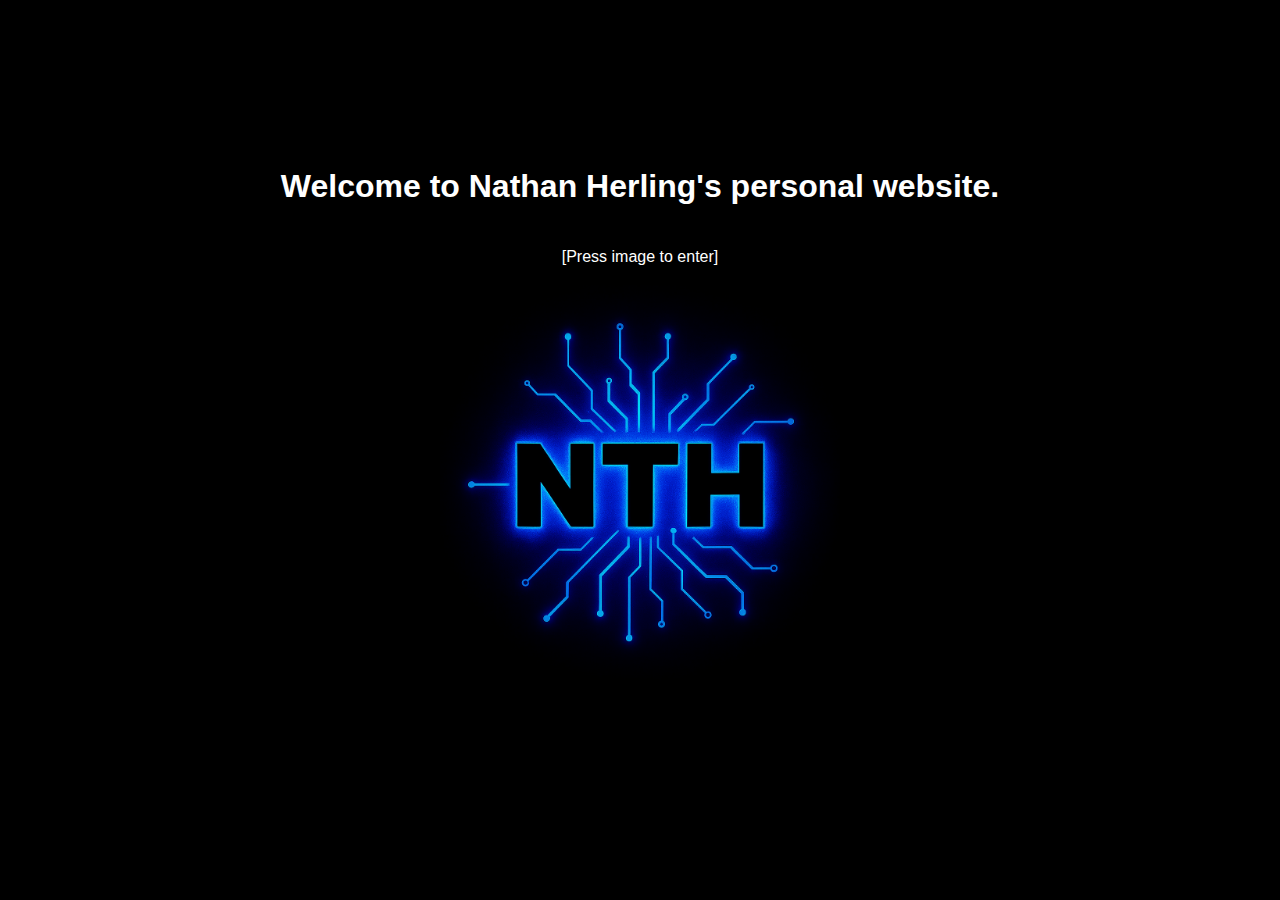
<file: index.html>
<!DOCTYPE html>
<html lang="en">
<head>
  <meta charset="UTF-8" />
  <meta name="viewport" content="width=device-width, initial-scale=1" />
  <title>Audio Visualizer UI</title>

  <!-- Bootstrap CSS -->
  <link href="https://cdn.jsdelivr.net/npm/bootstrap@5.3.2/dist/css/bootstrap.min.css" rel="stylesheet" />

  <!-- Custom CSS -->
  <link rel="stylesheet" href="css/splash.css" />
  <link rel="stylesheet" href="css/carouselToggle.css" />

  <!-- Social Media Preview Tags -->
  <meta property="og:title" content="Audio Visualizer UI" />
  <meta property="og:description" content="Interactive audio visualizer and project showcase." />
  <meta property="og:image" content="assets/images/NTH_6.png" />
  <meta property="og:url" content="_stub_" />
  <meta property="og:type" content="website" />

  <meta name="twitter:card" content="summary_large_image" />
  <meta name="twitter:title" content="Audio Visualizer UI" />
  <meta name="twitter:description" content="Interactive audio visualizer and project showcase." />
  <meta name="twitter:image" content="assets/images/NTH_6.png" />

  <style>
    #fade-to-black {
      position: fixed;
      top: 0; left: 0;
      width: 100vw; height: 100vh;
      background-color: black;
      pointer-events: none;
      opacity: 0;
      transition: opacity 1s ease;
      z-index: 1000;
    }
  </style>
</head>
<body>
  <div class="container splash-container d-flex flex-column align-items-center justify-content-center min-vh-100 text-center px-3">
    <h2 class="mb-4 fw-bold">Welcome to Nathan Herling's personal website.</h2>
    <span>[Press image to enter]</span>

    <div class="image-wrapper mb-4 w-100" style="max-width: 400px; position: relative;">
      <!-- Blue pulse div for hover effect -->
<div class="blue-pulse"></div>
<div class="image-wrapper mb-4 w-100" style="max-width: 400px; position: relative;">
  <div class="blue-pulse"></div> <!-- Now sits behind image -->

  <img
    src="assets/images/NTH_6.png"
    alt="Nathan Herling"
    id="main-image"
    class="img-fluid rounded shadow"
    style="position: relative; z-index: 1;"
  />

  <div class="canvas-wrapper position-absolute top-0 start-0 w-100 h-100" style="pointer-events: none; opacity: 0; transition: opacity 1s ease; z-index: 5;" id="canvas-wrapper">
    <canvas id="ui-canvas" class="position-absolute top-0 start-0 w-100 h-100"></canvas>
    <canvas id="viz-canvas" class="position-absolute top-0 start-0 w-100 h-100"></canvas>
  </div>
</div>


    <button id="enter-button" class="btn btn-primary btn-lg px-4 shadow" style="display:none;">
      ENTER HERE
    </button>
  </div>

  <div id="fade-to-black"></div>

  <!-- Optional fallback audio element -->
  <audio id="audio-fallback" preload="auto" playsinline style="display:none;">
    <source src="assets/audio/01_Welcome.mp3" type="audio/mp3" />
  </audio>

  <script type="module">
    import { startUIAnimation } from './js/uiAnimator.js';

    const button = document.getElementById('enter-button');
    const mainImage = document.getElementById('main-image');
    const fadeToBlack = document.getElementById('fade-to-black');
    const canvasWrapper = document.getElementById('canvas-wrapper');
    const uiCanvas = document.getElementById('ui-canvas');
    const vizCanvas = document.getElementById('viz-canvas');
    const vizCtx = vizCanvas.getContext('2d');

    let audioCtx;
    let analyser;
    let dataArray;
    let animationId;

    // Replace button click with image click
    mainImage.style.cursor = 'pointer';
    mainImage.addEventListener('click', async () => {
      mainImage.style.pointerEvents = 'none';

      try {
        audioCtx = new (window.AudioContext || window.webkitAudioContext)();
        if (audioCtx.state === 'suspended') await audioCtx.resume();

        const response = await fetch('assets/audio/01_Welcome.mp3');
        const arrayBuffer = await response.arrayBuffer();
        const audioBuffer = await audioCtx.decodeAudioData(arrayBuffer);

        const source = audioCtx.createBufferSource();
        source.buffer = audioBuffer;

        analyser = audioCtx.createAnalyser();
        analyser.fftSize = 256;
        const bufferLength = analyser.frequencyBinCount;
        dataArray = new Uint8Array(bufferLength);

        source.connect(analyser);
        analyser.connect(audioCtx.destination);
        source.start();

        mainImage.style.opacity = '0';
        await new Promise(r => setTimeout(r, 1000));
        canvasWrapper.style.opacity = '1';
        startUIAnimation();

        function drawViz() {
          animationId = requestAnimationFrame(drawViz);
          vizCtx.clearRect(0, 0, vizCanvas.width, vizCanvas.height);

          const barWidth = (vizCanvas.width / bufferLength) * 2.5;
          let x = 0;
          analyser.getByteFrequencyData(dataArray);

          for (let i = 0; i < bufferLength; i++) {
            const barHeight = dataArray[i] / 2;
            const alpha = dataArray[i] / 255;
            vizCtx.fillStyle = `rgba(0, 120, 255, ${alpha})`;
            vizCtx.fillRect(x, vizCanvas.height - barHeight, barWidth, barHeight);
            x += barWidth + 1;
          }
        }

        drawViz();

        source.onended = async () => {
          cancelAnimationFrame(animationId);
          canvasWrapper.style.opacity = '0';
          fadeToBlack.style.pointerEvents = 'auto';
          fadeToBlack.style.opacity = '1';
          await new Promise(r => setTimeout(r, 1500));
          window.location.href = 'main.html';
        };

      } catch (e) {
        console.error('[Audio] Playback failed:', e);
        alert('Failed to play audio.');
        mainImage.style.pointerEvents = 'auto';
        mainImage.style.opacity = '1';
        canvasWrapper.style.opacity = '0';
      }
    });
  </script>
</body>
</html>
</file>
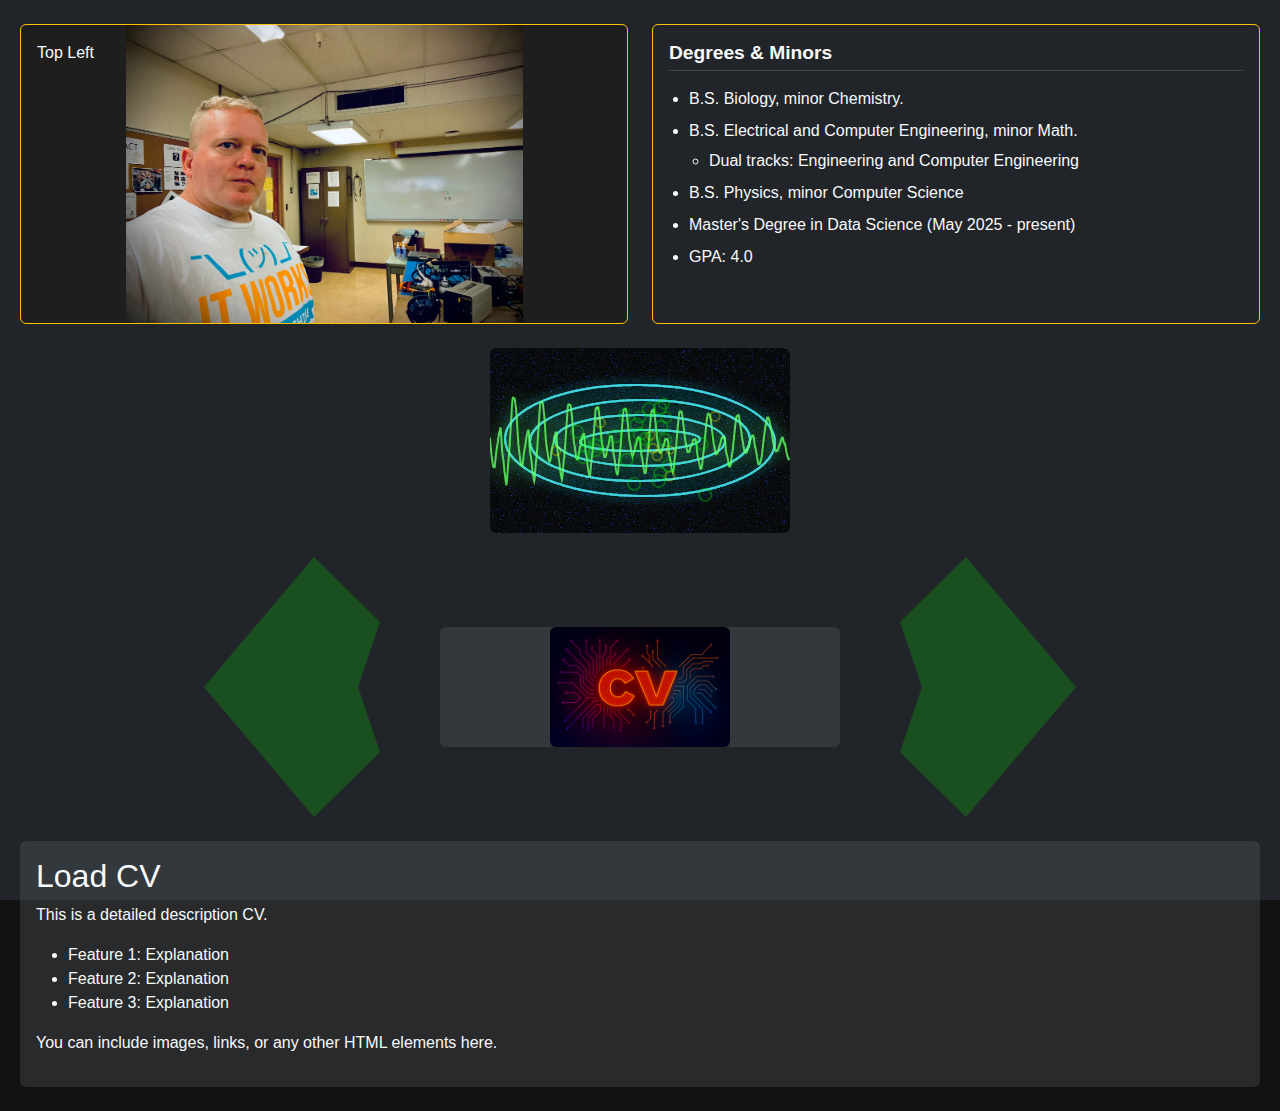
<file: main.html>
<!-- File: main.html -->
<!DOCTYPE html>
<html lang="en">
<head>
  <meta charset="UTF-8" />
  <meta name="viewport" content="width=device-width, initial-scale=1" />
  <title>Nathan's Personal Website</title>

  <!-- Bootstrap CSS -->
  <link href="https://cdn.jsdelivr.net/npm/bootstrap@5.3.0/dist/css/bootstrap.min.css" rel="stylesheet" />
  <link rel="stylesheet" href="css/styles.css" />
  <link rel="stylesheet" href="css/carouselToggle.css" />

  <!-- Social Media Meta -->
  <meta property="og:title" content="Nathan' Personal Website" />
  <meta property="og:description" content="Interactive audio visualizer and project showcase." />
  <meta property="og:image" content="assets/images/NTH_8.png" />
  <meta property="og:url" content="_stub_" />
  <meta property="og:type" content="website" />
  <meta name="twitter:card" content="summary_large_image" />
  <meta name="twitter:title" content="Nathan' Personal Website" />
  <meta name="twitter:description" content="Interactive audio visualizer and project showcase." />
  <meta name="twitter:image" content="assets/images/NTH_8.png" />
</head>

<body class="bg-dark text-light">
  <div class="container py-4">

    <!-- 🔼 Top Row -->
    <div class="row mb-4" style="height: 300px;">
      <div class="col-12 col-sm-6 h-100">
        <div class="top-left h-100 p-3 border border-warning rounded"
             style="background-image: url('assets/images/N_image.png'); background-size: contain; background-repeat: no-repeat; background-position: center;">
          Top Left
        </div>
      </div>
      <div class="col-12 col-sm-6 h-100">
        <div class="top-right h-100 p-3 border border-warning rounded overflow-auto">
          <h3 class="mb-3">Degrees &amp; Minors</h3>
          <ul>
            <li>B.S. Biology, minor Chemistry.</li>
            <li>B.S. Electrical and Computer Engineering, minor Math.
              <ul>
                <li>Dual tracks: Engineering and Computer Engineering</li>
              </ul>
            </li>
            <li>B.S. Physics, minor Computer Science</li>
            <li>Master's Degree in Data Science (May 2025 - present)</li>
            <li>GPA: 4.0</li>
          </ul>
        </div>
      </div>
    </div>

    <!-- 🔽 Middle Section (Visualizer w/ Golden Ratio) -->
    <div class="row mb-4 justify-content-center">
      <div class="col-auto">
        <div class="visualizer bg-secondary bg-opacity-25 rounded overflow-hidden" style="width: 300px; height: 185px;">
          <div class="canvas-wrapper position-relative w-100 h-100">
            <canvas id="ui-canvas" class="position-absolute top-0 start-0 w-100 h-100"></canvas>
            <canvas id="viz-canvas" class="position-absolute top-0 start-0 w-100 h-100"></canvas>
          </div>
        </div>
      </div>
    </div>

    <!-- 🔁 Carousel Toggle -->
    <div class="middle-toggle d-flex justify-content-center align-items-center gap-3 mb-4">
      <button class="toggle-btn left electric-haze" aria-label="Previous Page">
        <div class="lightning-branch"></div>
      </button>
      <div class="preview-container d-flex justify-content-center align-items-center overflow-hidden rounded bg-secondary bg-opacity-25"
           tabindex="0" aria-live="polite" aria-atomic="true" style="width: 400px; height: 120px;">
        <img src="" alt="" class="img-fluid rounded" style="max-height: 100%;" />
      </div>
      <button class="toggle-btn right electric-haze" aria-label="Next Page">
        <div class="lightning-branch"></div>
      </button>
    </div>

    <!-- 🧠 Bottom Content -->
    <div class="bottom-content bg-secondary bg-opacity-25 rounded p-3">
      <!-- Dynamic content loads here -->
    </div>

  </div>

  <!-- 🔊 Hidden Audio Element -->
  <audio id="touch-audio" src="assets/audio/02_Load_CV.wav" preload="auto"></audio>

  <!-- 📦 JS -->
  <script src="https://cdn.jsdelivr.net/npm/bootstrap@5.3.0/dist/js/bootstrap.bundle.min.js"></script>
  <script src="js/app.js" type="module"></script>

  <!-- 📱 Touch Sound Script -->
  <script>
    let hasPlayed = false;

    function isMobileDevice() {
      return /iPhone|iPad|iPod|Android/i.test(navigator.userAgent);
    }

    function enableTouchAudio() {
      if (!isMobileDevice() || hasPlayed) return;

      const audio = document.getElementById('touch-audio');

      // Attempt to play on first touch
      const playAudio = () => {
        audio.play().catch(err => {
          console.warn('Audio failed to play:', err);
        });
        hasPlayed = true;
        window.removeEventListener('touchstart', playAudio);
      };

      window.addEventListener('touchstart', playAudio, { once: true });
    }

    window.addEventListener('DOMContentLoaded', enableTouchAudio);
  </script>
</body>
</html>
</file>
<file: css/splash.css>
/* File: splash.css */
/* Base layout adjustments */
body, html {
  height: 100%;
  background-color: black;
  color: white;
  overflow: hidden;
  user-select: none;
  margin: 0;
  font-family: Arial, sans-serif;
}

/* Splash container overrides */
.splash-container {
  min-height: 100vh;
  gap: 1rem;
}

/* Heading style */
h1 {
  font-weight: 700;
  margin-bottom: 2rem;
  font-size: 2.5rem;
}

/* Responsive heading font size */
@media (max-width: 576px) {
  h1 {
    font-size: 1.8rem;
    margin-bottom: 1.5rem;
  }
}

/* Image wrapper */
.image-wrapper {
  position: relative;
  max-width: 400px;
  width: 100%;
  margin-bottom: 1.5rem;
}

/* Image style */
.image-wrapper img {
  border-radius: 16px;
  box-shadow: 0 0 15px 5px rgba(0, 120, 255, 0.5);
  transition: opacity 1s ease;
  width: 100%;
  height: auto;
  display: block;
  animation: pulseGlow 2.5s infinite ease-in-out;
}

/* Pulse glow animation */
@keyframes pulseGlow {
  0%, 100% {
    box-shadow: 0 0 15px 5px rgba(0, 120, 255, 0.5);
  }
  50% {
    box-shadow: 0 0 30px 10px rgba(0, 120, 255, 0.8);
  }
}

/* Button styles */
#enter-button {
  padding: 0.8rem 2rem;
  font-size: 1.25rem;
  border-radius: 8px;
  box-shadow: 0 0 10px #0078ff;
  transition: background-color 0.3s ease, transform 0.3s ease, opacity 0.3s ease;
  font-weight: 600;
  letter-spacing: 0.05em;
}

#enter-button:disabled {
  background-color: #004fbb !important;
  cursor: default;
  box-shadow: none;
  opacity: 0.6;
}

#enter-button:hover:not(:disabled) {
  background-color: #005fcc !important;
  transform: scale(1.05);
  box-shadow: 0 0 25px 5px #0078ff;
}

/* UI animation overlay */
#ui-animation-overlay {
  position: absolute;
  top: 0;
  left: 0;
  width: 100%;
  height: 100%;
  border-radius: 16px;
  pointer-events: none;
  z-index: 10;
  background: transparent;
  opacity: 1;
  transition: opacity 1s ease;
}

/* Fullscreen black fade overlay */
#fade-to-black {
  position: fixed;
  top: 0;
  left: 0;
  width: 100vw;
  height: 100vh;
  background-color: black;
  opacity: 0;
  pointer-events: none;
  transition: opacity 1s ease;
  z-index: 9999;
}
</file>
<file: css/carouselToggle.css>
/* Base button styles (shared) */
.middle-toggle .toggle-btn {
  position: relative;
  width: 220px;
  height: 260px;
  background-color: rgba(0, 255, 0, 0.2); /* light green fill */
  cursor: pointer;
  transition: background-color 0.3s ease;
  z-index: 1;
}

/* RIGHT-facing kite (your current shape) */
.middle-toggle .toggle-btn.right {
  clip-path: polygon(
    100% 50%,   /* Front point */
    50% 0%,     /* Top slant */
    20% 25%,    /* Back top inward */
    30% 50%,    /* Back center indent */
    20% 75%,    /* Back bottom inward */
    50% 100%    /* Bottom slant */
  );
}

/* LEFT-facing kite (mirror image of the right) */
.middle-toggle .toggle-btn.left {
  clip-path: polygon(
    0% 50%,     /* Front point (left side) */
    50% 0%,     /* Top slant */
    80% 25%,    /* Back top inward */
    70% 50%,    /* Back center indent */
    80% 75%,    /* Back bottom inward */
    50% 100%    /* Bottom slant */
  );
}

/* Hover: just increase opacity of the background */
.middle-toggle .toggle-btn:hover {
  background-color: rgba(0, 255, 0, 0.4); /* lighter (more opaque) green */
}


/* -------------------------------
   Pulse Tip Animation (On Click)
-------------------------------- */

/* Base pulse style */
.middle-toggle .toggle-btn::after {
  content: '';
  position: absolute;
  width: 14px;
  height: 14px;
  background: rgba(0, 255, 255, 0.6); /* electric blue base */
  border-radius: 50%;
  opacity: 0;
  pointer-events: none;
  transform: translate(-50%, -50%) scale(1);
  filter: drop-shadow(0 0 12px rgba(0, 255, 255, 0.6));
}

/* Position pulse at tip — LEFT */
.middle-toggle .toggle-btn.left::after {
  top: 50%;
  left: 0%;
}

/* Position pulse at tip — RIGHT */
.middle-toggle .toggle-btn.right::after {
  top: 50%;
  left: 100%;
}

/* Animation Keyframes */
@keyframes pulseTip {
  0% {
    opacity: 0.7;
    transform: translate(-50%, -50%) scale(1);
    box-shadow: 0 0 14px 6px rgba(0, 255, 255, 0.7);
  }
  50% {
    opacity: 0.3;
    transform: translate(-50%, -50%) scale(6);
    box-shadow: 0 0 30px 14px rgba(0, 255, 255, 0.3);
  }
  100% {
    opacity: 0;
    transform: translate(-50%, -50%) scale(7);
    box-shadow: none;
  }
}


.middle-toggle .toggle-btn:disabled {
  opacity: 0.6;
  pointer-events: none;
  transition: opacity var(--DEBOUNCE_DURATION_MS) ease;
}

.middle-toggle .toggle-btn:disabled.pulse::after {
  animation: none !important;
  opacity: 0 !important;
}

/* Active trigger class */
.middle-toggle .toggle-btn.pulse::after {
  animation: pulseTip 1.2s ease-out;
}
</file>
<file: css/styles.css>
/* File: styles.css */

/* ----------------------------------------
  Base Reset & Typography
---------------------------------------- */
* {
  box-sizing: border-box;
  margin: 0;
  padding: 0;
}

html, body {
  height: 100%;
  font-family: Arial, sans-serif;
  background-color: #121212;
  color: #f0f0f0;
}

/* ----------------------------------------
  Reusable Layout Elements
---------------------------------------- */
.container {
  max-width: 1600px;
  margin: 0 auto;
  padding: 0 20px;
}

/* ----------------------------------------
  Top Left Box
---------------------------------------- */
.top-left {
  background-color: #1e1e1e;
  background-size: contain;
  background-repeat: no-repeat;
  background-position: center;
  border: 1px solid gold;
  border-radius: 8px;
}

/* ----------------------------------------
  Canvas Stack
---------------------------------------- */
.canvas-wrapper {
  position: relative;
  width: 100%;
  height: 100%;
}

.canvas-wrapper canvas {
  position: absolute;
  top: 0;
  left: 0;
  width: 100%;
  height: 100%;
  pointer-events: none;
}

#ui-canvas {
  z-index: 5;
}

#viz-canvas {
  z-index: 10;
}

/* ----------------------------------------
  Top Right: Degrees Panel
---------------------------------------- */
.top-right h3 {
  font-weight: bold;
  font-size: 1.2rem;
  border-bottom: 1px solid #444;
  padding-bottom: 6px;
  margin-bottom: 12px;
}

.top-right ul {
  list-style-type: disc;
  padding-left: 20px;
}

.top-right ul ul {
  list-style-type: circle;
  padding-left: 20px;
  margin-top: 6px;
}

.top-right li {
  margin-bottom: 8px;
}

.minor {
  display: block;
  font-size: 0.95rem;
  color: #ccc;
  margin-top: 2px;
}

.sub-note {
  display: block;
  font-size: 0.9rem;
  color: #aaa;
  margin-top: 2px;
}

/* ----------------------------------------
  Middle Toggle Section
---------------------------------------- */
.middle-toggle .toggle-btn {
  background-color: #007acc;
  color: white;
  font-size: 1.2rem;
  border: none;
  border-radius: 6px;
  cursor: pointer;
  transition: background-color 0.3s ease;
  width: 40px;
  height: 40px;
  user-select: none;
  padding: 0;
  display: flex;
  justify-content: center;
  align-items: center;
}

.middle-toggle .toggle-btn:hover {
  background-color: #005fa3;
}

.middle-toggle .preview-container {
  max-width: 400px;
  border-radius: 8px;
  background-color: #222;
  overflow: hidden;
}

.middle-toggle .preview-container img {
  width: auto;
  height: auto;
  object-fit: contain;
  max-width: 100%;
  max-height: 100%;
  transition: opacity 0.3s ease;
  border-radius: 6px;
}

/* ----------------------------------------
  Bottom Content
---------------------------------------- */
.bottom-content {
  background-color: #1a1a1a;
  padding: 20px;
  border-radius: 8px;
  overflow-y: auto;
}

/* ----------------------------------------
  Audio Controls (Banner)
---------------------------------------- */
.banner {
  display: flex;
  align-items: center;
  gap: 10px;
  background-color: #333;
  padding: 15px;
  border-radius: 5px;
  margin-top: 20px;
}

#audio-select {
  padding: 6px;
  font-size: 1rem;
  background-color: #1e1e1e;
  color: #f0f0f0;
  border: 1px solid #555;
  border-radius: 4px;
}

#play-button {
  padding: 6px 12px;
  font-size: 1rem;
  background-color: #007acc;
  color: #fff;
  border: none;
  border-radius: 4px;
  cursor: pointer;
}

#play-button:hover {
  background-color: #005fa3;
}

/* ----------------------------------------
  Responsive Tweaks (Minimal due to Bootstrap)
---------------------------------------- */
@media (max-width: 768px) {
  .middle-toggle .preview-container img {
    max-height: 250px;
  }
}
</file>
